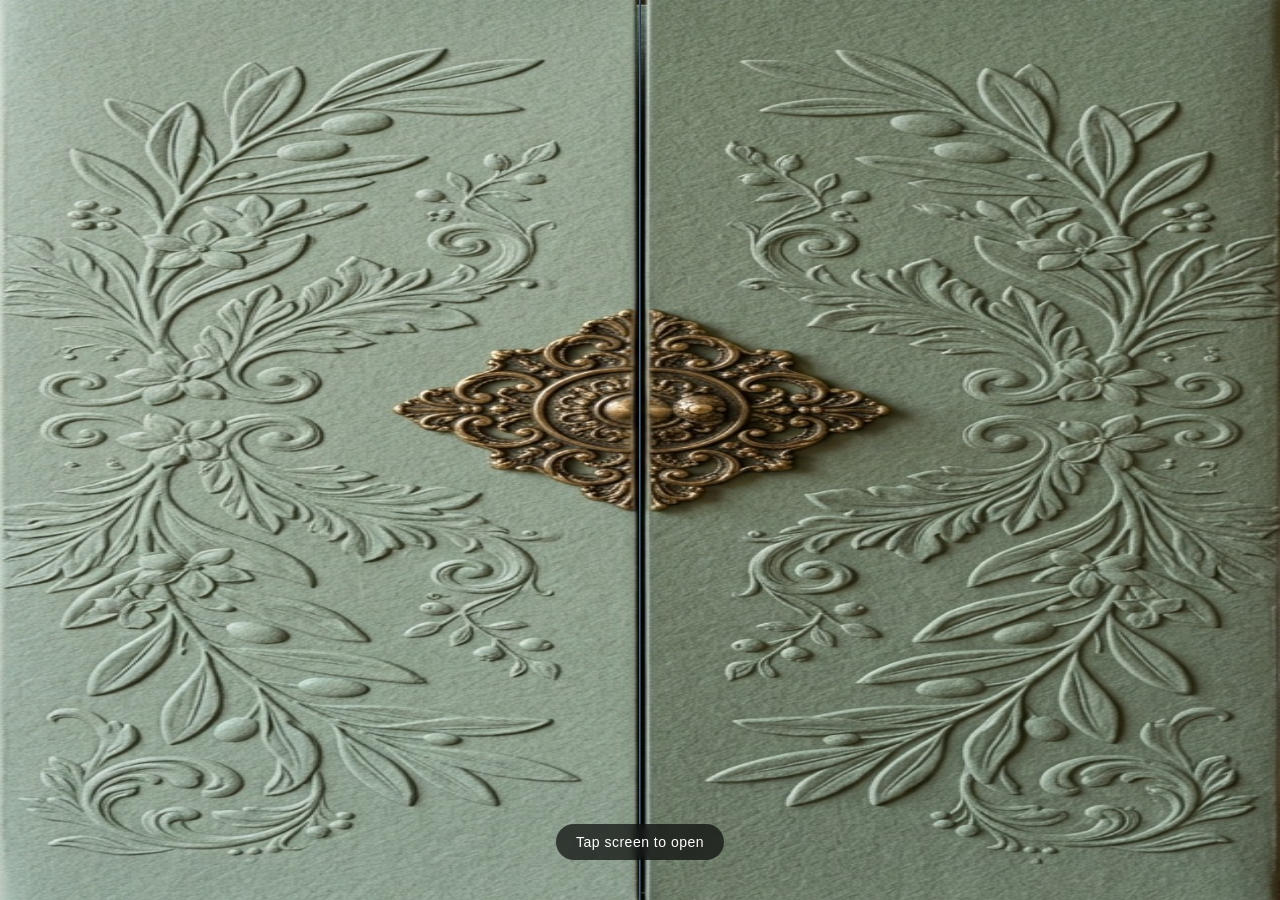
<file: index.html>
<!DOCTYPE html>
<html lang="en">
<head>
    <title>Wedding Invitation</title>
    
    <script src="script.js" defer></script>

    <link rel="stylesheet" href="door-style.css">

</head>
<body>


    
    <!-- opening animation -->
    <div class="mobile-screen">

        <div class="content-preview">    </div>

        <!-- 2. Animated Double Doors Wrapper -->
        <div class="door-container" id="doorContainer">
            <!-- Left Door -->
            <div class="door left-door">
            </div>
            
            <!-- Right Door -->
            <div class="door right-door">
            </div>

            <!-- Hint Badge -->
            <div class="tap-hint">Tap screen to open</div>
        </div>
    </div>

    <!-- JavaScript code added right before </body> -->
    
    
    <script>
    const doorContainer = document.getElementById('doorContainer');

    doorContainer.addEventListener('click', function() {
        // 1. Add class to start opening CSS animation
        doorContainer.classList.add('open');

        // 2. Hide hint text immediately on click
        const tapHint = document.querySelector('.tap-hint');
        if (tapHint) tapHint.style.display = 'none';

        // 3. Wait for the 2.5 second door animation to finish, then go to content.html
        setTimeout(function() {
            window.location.href = 'main/content.html';
        }, 2500); // 2500 milliseconds = 2.5 seconds
    });
</script>


</body>
</html>
</file>
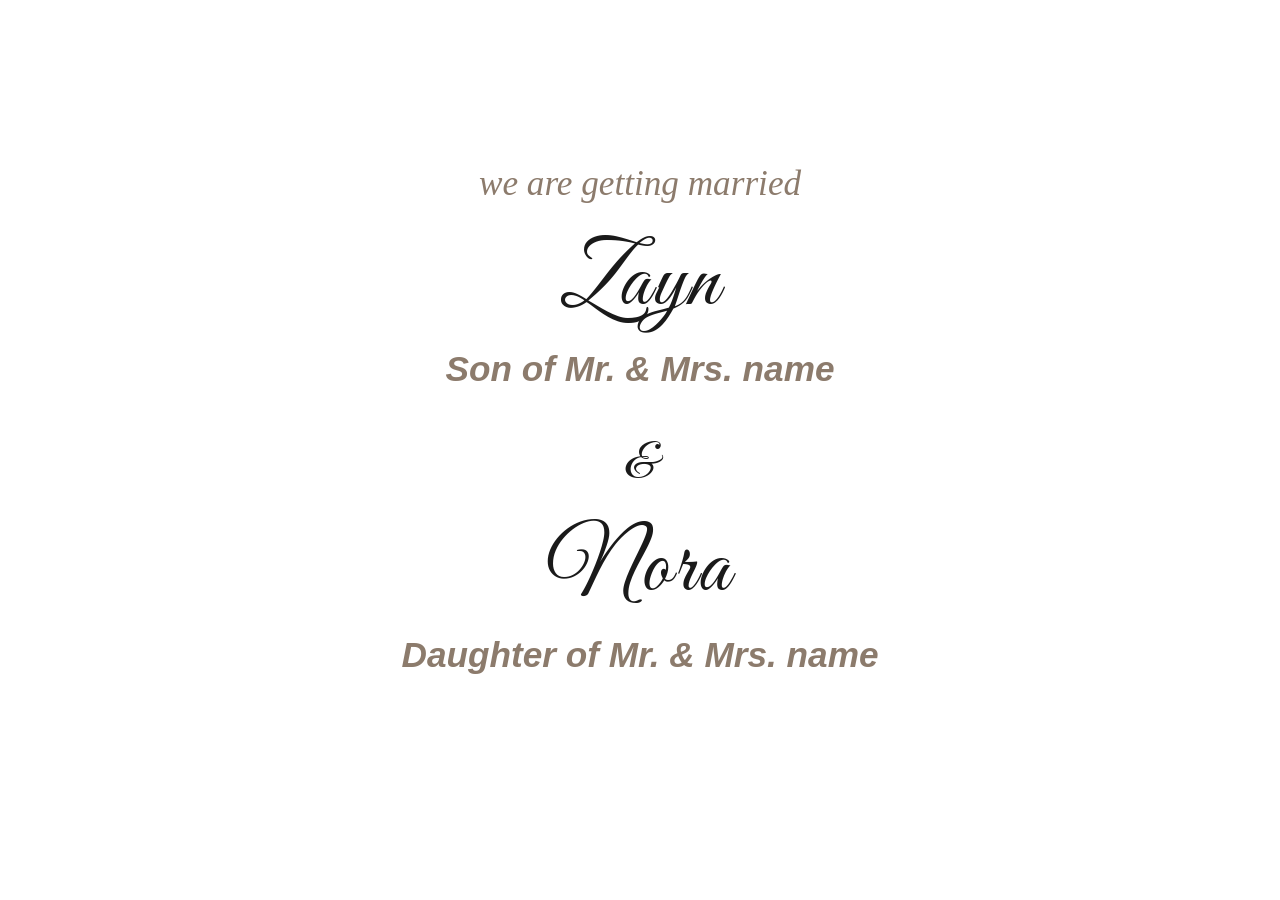
<file: content.html>
<!DOCTYPE html>
<html lang="en">
<head>
    <title>Wedding Invitation</title>
    
    <script src="script.js" defer></script>
    <script src="scratch-card.js" defer></script>

    <link rel="stylesheet" href="door-style.css">
    <link rel="stylesheet" href="style.css">

    <!-- Add to your HTML <head> -->
    <link rel="preconnect" href="https://fonts.googleapis.com">
    <link rel="preconnect" href="https://fonts.gstatic.com" crossorigin>
    <link href="https://fonts.googleapis.com/css2?family=Great+Vibes&display=swap" rel="stylesheet">

</head>

<body>
    <div class="mobile-screen">
<div class="rsvp-content">
      <h2 style="font-family: 'Cinzel', 'Playfair Display', serif; font-weight: 400;">we are getting married</h2>
      <h1 style="font-family: 'Great Vibes', cursive;">Zayn</h1>
      <h2>Son of Mr. & Mrs. name</h2>
        <br><span class="ampersand" style="font-size: 3.2rem; color: #1a1a1a; font-family: 'Great Vibes', cursive;">&amp;</span>
      <!-- <h2 >&</h2> --><br>
      <h1 style="font-family: 'Great Vibes', cursive;">Nora</h1>
      <h2>Daughter of Mr. & Mrs. name</h2>
      <br>
      <!-- <p>
        We are honored to welcome you to the wedding ceremony of aryan &eva as they begin their journey together in faith and love.</br>
        we thank you for being part of this blessed occasion
      </p> -->

      

        <br>

      <!-- <button class="rsvp-button" onclick="alert('Thank you for your RSVP!')">RSVP Now</button> -->
    </div>
  </div>

    </div>



    
</body>
</html>
</file>
<file: door-style.css>
* {
            box-sizing: border-box;
            margin: 0;
            padding: 0;
        }

        /* Base styles */
        html, body {
            width: 100%;
            height: 100%;
            background-color: #121212; /* Neutral dark backdrop for desktop viewing */
            font-family: -apple-system, BlinkMacSystemFont, "Segoe UI", Roboto, sans-serif;
            display: flex;
            justify-content: center;   /* Centers horizontally */
            align-items: center;
            overflow: hidden;
        }
        .content-preview {
        position: absolute;
        top: 0;
        left: 0;
        width: 100%;
        height: 100%;
        z-index: 1; /* Below the door container which is z-index: 10 */
        background-color: #f4eae1; /* Card background color */
}

        /* Mobile Container: Behaves like a phone screen on desktop, and fills 100% on actual mobile */
        .mobile-screen {
            position: relative;
            width: 100%;
            height: 100%;
            background-color: transparent;
            overflow: hidden;
            box-shadow: 0 20px 50px rgba(0, 0, 0, 0.8);
        }
        
        /* 3D Scene Wrapper */
        .door-container {
            position: absolute;
            z-index: 10;
            width: 100%;
            height: 100%;
            display: flex;
            perspective: 1200px; /* Gives realistic 3D depth */
            cursor: pointer;
            -webkit-tap-highlight-color: transparent;
            background-color: transparent;
        }

        /* Common styles for both doors */
        .door {
            position: relative;
            width: 50%;
            height: 100%;
            background-size: cover;
            /* background-position: center; */
            background-repeat: no-repeat;
            /* Smooth opening transition */
            transition: transform 2.5s cubic-bezier(0.4, 0, 0.2, 1);
            will-change: transform;
            background-size: 100% 100%;
            display: flex;
            justify-content: center;
            align-items: center;
            color: #ffffff;
            font-weight: 600;
            font-size: 1.2rem;
            user-select: none;
        }

        /* Left Door & Left Hinge */
        .left-door {
            /* REPLACE 'background-image' url with your left door image path */
            /* background-image: url('left-door.jpg'); */
            background-color: #2c3e50; 
            border-right: 1px solid rgba(255, 255, 255, 0.2);
            background-position: left center;
            transform-origin: left;
        }

        /* Right Door & Right Hinge */
        .right-door {
            /* REPLACE 'background-image' url with your right door image path */
            /* background-image: url('right-door.jpg'); */
            background-color: #34495e; 
            border-left: 1px solid rgba(0, 0, 0, 0.2);
            background-position: right center;
            transform-origin: right;
        }

        /* Open State Styles (Triggered via Click/Tap) */
        .door-container.open .left-door {
            transform: rotateY(-110deg);
        }

        .door-container.open .right-door {
            transform: rotateY(110deg);
        }

        /* Tap Instruction Badge */
        .tap-hint {
            position: absolute;
            bottom: 40px;
            left: 50%;
            transform: translateX(-50%);
            background: rgba(0, 0, 0, 0.65);
            color: #ffffff;
            padding: 10px 20px;
            border-radius: 20px;
            font-size: 14px;
            letter-spacing: 0.5px;
            pointer-events: none;
            backdrop-filter: blur(4px);
            transition: opacity 0.5s ease;
        }

        .door-container.open .tap-hint {
            opacity: 0;
        }

        .left-door {
            /* REPLACE with your left door image */
            background-image: url('curtain-image.png'); 
            transform-origin: left; 
        }

        /* Right door & hinge position */
        .right-door {
            /* REPLACE with your right door image */
            background-image: url('curtain-image-right.png'); 
            transform-origin: right; 
        }

        /* Remove phone container framing when viewed on real mobile devices */
        @media (max-width: 480px) {
            .mobile-screen {
                max-width: 100vw;
                max-height: 100vh;
                border-radius: 0;
                box-shadow: none;
            }
        }
    
        
        .door-wrapper {
            position: absolute;
            inset: 0;
            width: 100%;
            height: 100%;
            display: flex;
            z-index: 20;
            pointer-events: auto;
        }
</file>
<file: style.css>
* {
            box-sizing: border-box;
            margin: 0;
            padding: 0;
        }


  html, body {
            width: 100%;
            height: 100%;
            background-color: #121212; /* Neutral dark backdrop for desktop viewing */
            font-family: -apple-system, BlinkMacSystemFont, "Segoe UI", Roboto, sans-serif;
            display: flex;
            /* justify-content: center; */
            /* align-items: center; */
            overflow: hidden;
        }


/* Inner Main Content (Revealed underneath) */
    .rsvp-content {
      position: absolute;
      top: 0;
      left: 0;
      width: 100%;
      height: 100%;
      background: #ffffff;
      display: flex;
      flex-direction: column;
      align-items: center;
      justify-content: center;
      padding: 40px;
      text-align: center;
      z-index: 1;
    }

    .rsvp-content h1 {
      font-size: 5.5rem;
      letter-spacing: 2px;
      margin-bottom: 10px;
      color: #1a1a1a;
      font-weight: 300;
    }

    .rsvp-content h2 {
      font-size: 2.2rem;
      font-style: italic;
      color: #8c7b6c;
      margin-bottom: 25px;
    }

    .rsvp-content p {
      font-size: 3rem;
      line-height: 1.6;
      color: #555;
      margin-bottom: 30px;
      max-width: 650px;
    }

    .rsvp-button {
      padding: 12px 32px;
      font-family: inherit;
      font-size: 0.9rem;
      letter-spacing: 2px;
      text-transform: uppercase;
      background-color: #2c3e50;
      color: #ffffff;
      border: none;
      border-radius: 4px;
      cursor: pointer;
      transition: background-color 0.3s ease;
    }

    .rsvp-button:hover {
      background-color: #8c7b6c;
    }
</file>
